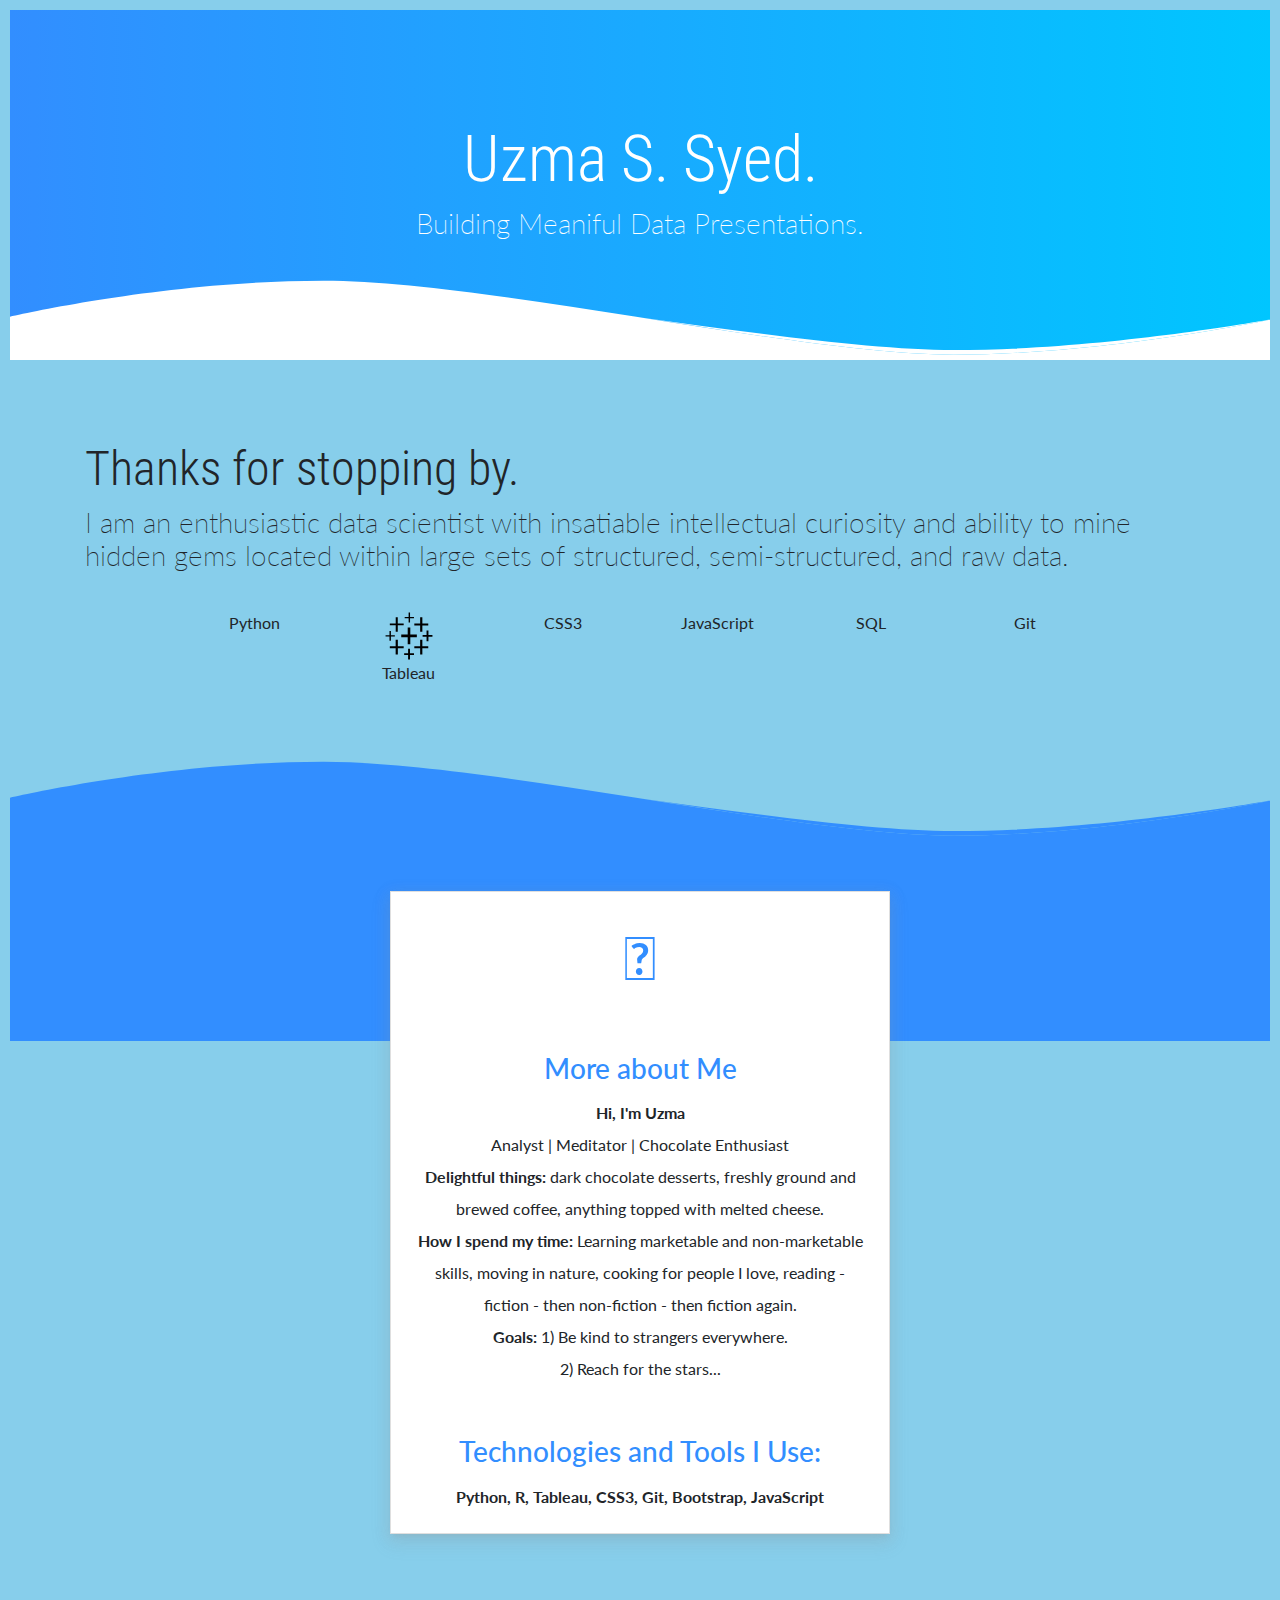
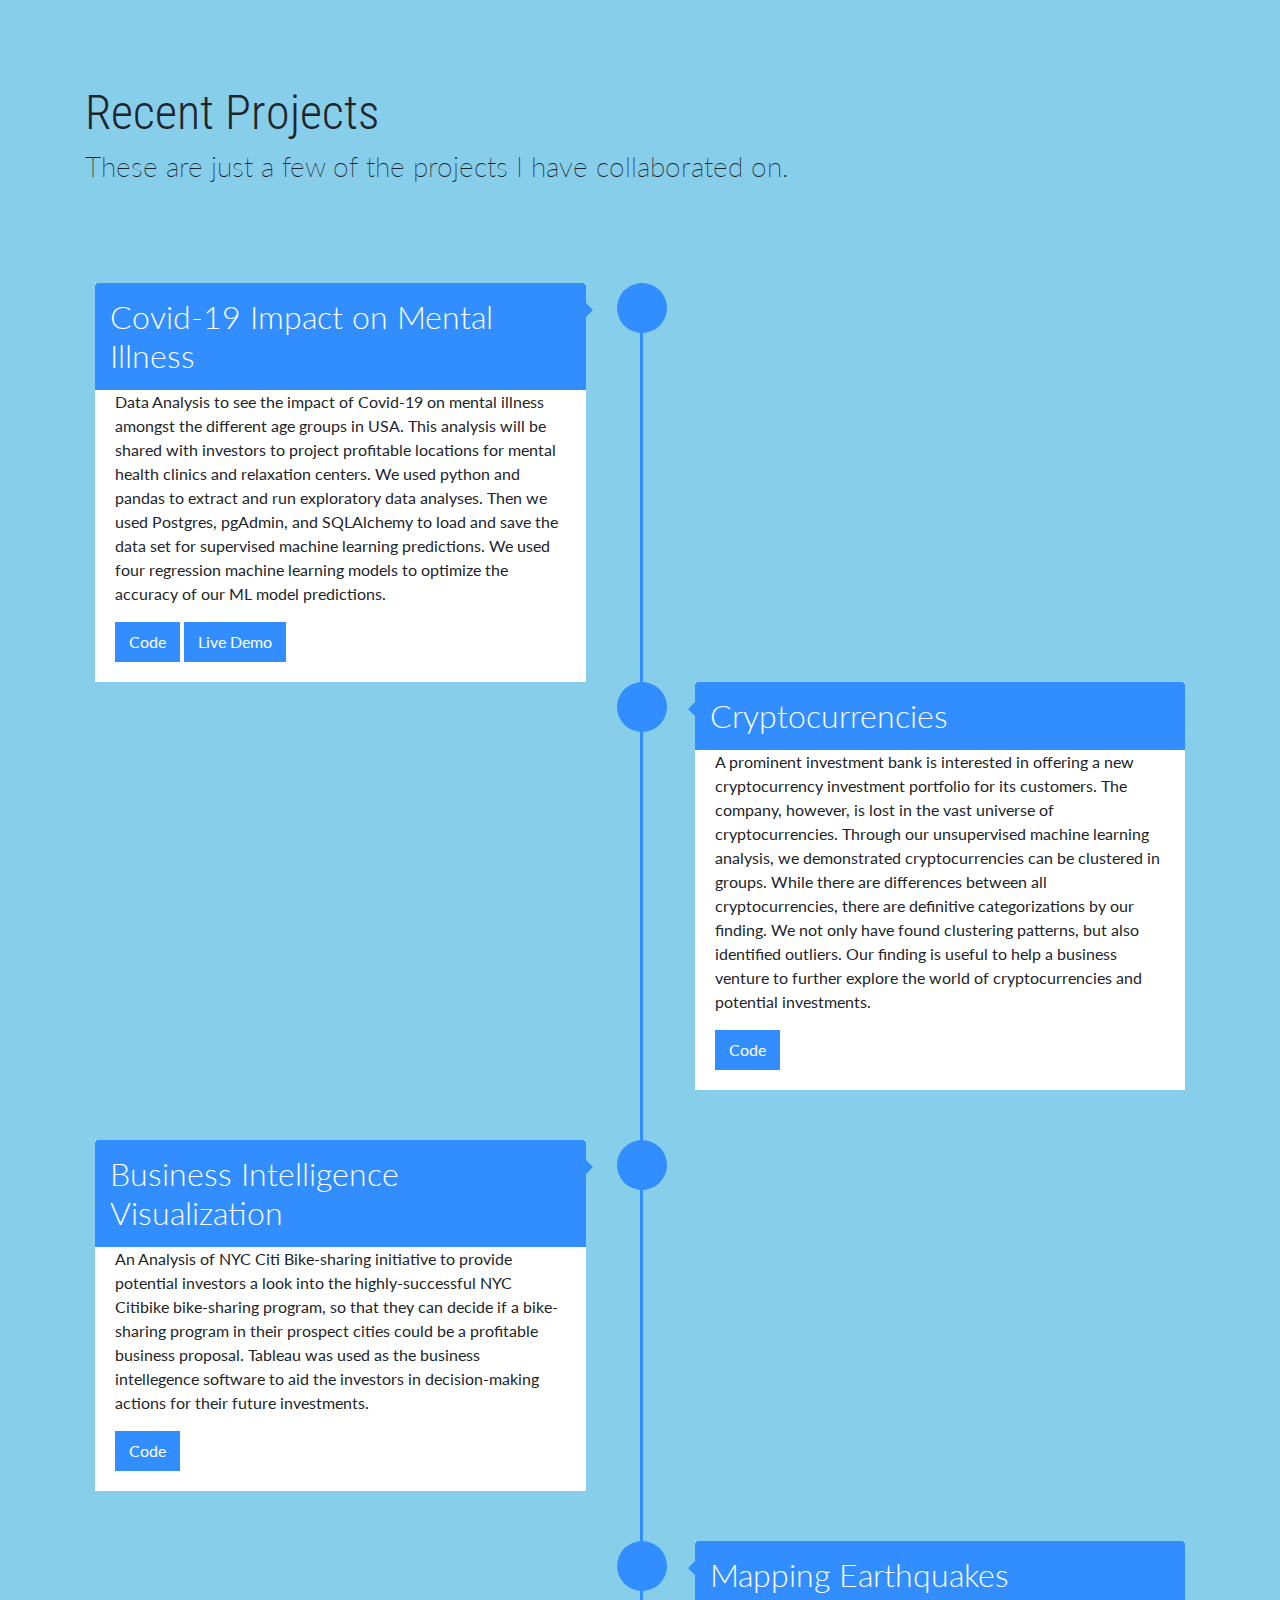
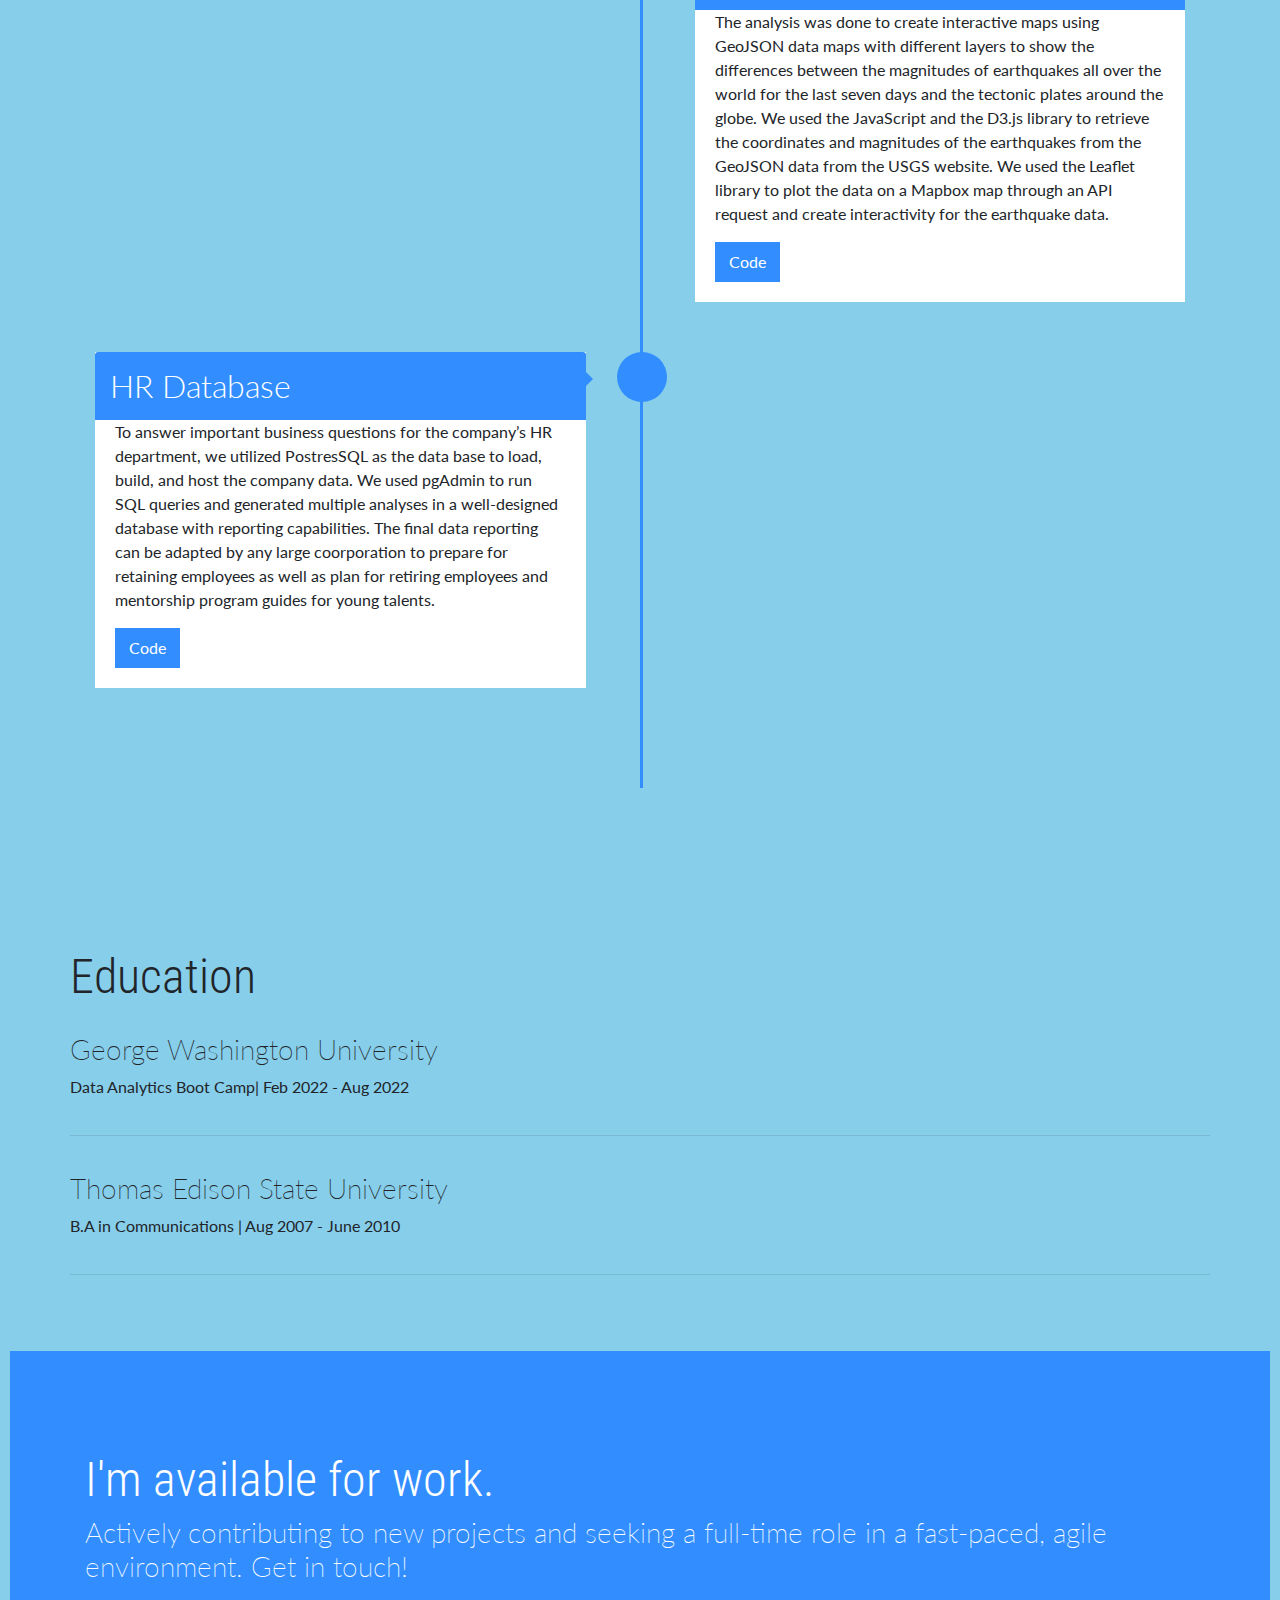
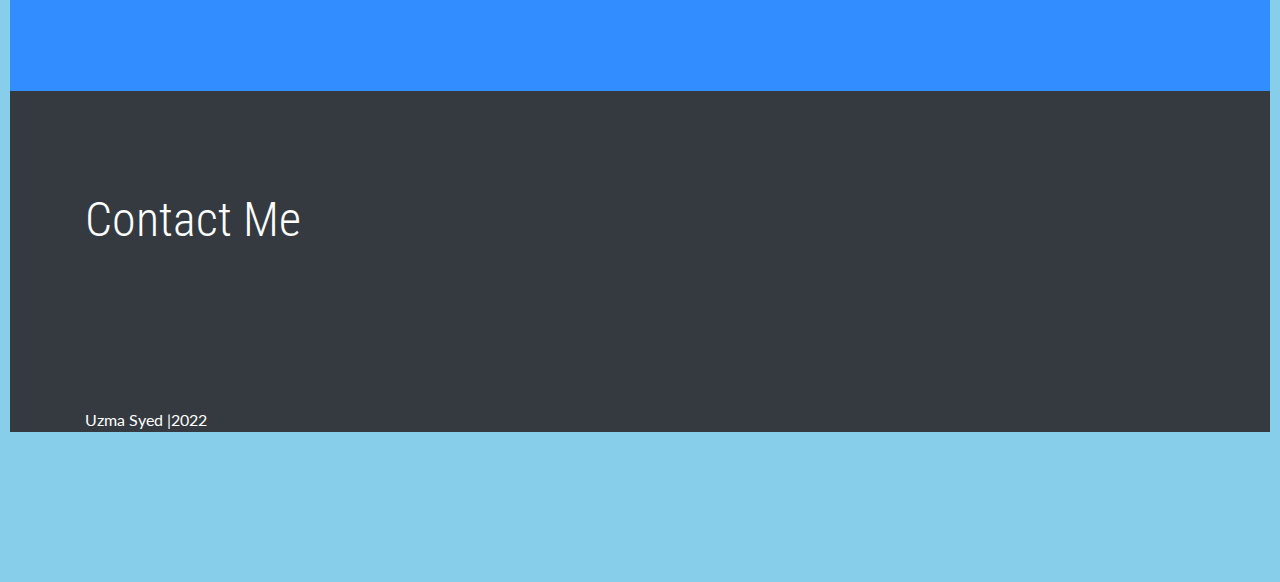
<file: index.html>
<!DOCTYPE html>
<html lang="en">

<head>
    <meta charset="UTF-8">
    <meta name="viewport" content="width=device-width, initial-scale=1.0">
    <meta http-equiv="X-UA-Compatible" content="ie=edge">

    <!-- Google Font -->
    <link href="https://fonts.googleapis.com/css?family=Lato:300,400,700" rel="stylesheet">
    <link href="https://fonts.googleapis.com/css?family=Roboto+Condensed:300,400,700" rel="stylesheet">

    <!-- Bootstrap CSS -->
    <link rel="stylesheet" href="https://stackpath.bootstrapcdn.com/bootstrap/4.3.1/css/bootstrap.min.css"
        integrity="sha384-ggOyR0iXCbMQv3Xipma34MD+dH/1fQ784/j6cY/iJTQUOhcWr7x9JvoRxT2MZw1T" crossorigin="anonymous" />

    <!-- Font Awesome -->
    <link rel="stylesheet" href="https://use.fontawesome.com/releases/v5.8.1/css/all.css"
        integrity="sha384-50oBUHEmvpQ+1lW4y57PTFmhCaXp0ML5d60M1M7uH2+nqUivzIebhndOJK28anvf" crossorigin="anonymous" />

    <!-- Custom styles for this template -->
    <link href="assets/css/app.css" rel="stylesheet" />
    <title>Uzma Sadaf Syed | Portfolio</title>
</head>

<body>

    <header>
        <div class="wave">
            <div class="container header-container">
                <h1 class="name">Uzma S. Syed.</h1>
                <h3 class="subtitle text-center">Building Meaniful Data Presentations.</h3>
                <!-- <img src="assets/images/student.png" class="boy" alt="boy image" /> -->
            </div>
        </div>
        <div class="wave-svg">
            <svg xmlns="http://www.w3.org/2000/svg" fill="#fff" opacity="1" width="100%" height="80"
                preserveAspectRatio="none" viewBox="0 0 1600 200">
                <path d="M-8,95.3C-8,95.3,189,2,398,2s604,184.7,800,184.7s412-91.4,412-91.4V271H-8V95.3z" />
                <path
                    d="M1610,95.3c0,0-216,80-412,80c-98,0-245.8-40.5-395.1-80.9c149.4,46.2,297.1,92.3,395.1,92.3C1394,186.7,1610,95.3,1610,95.3z" />
            </svg>
        </div>
    </header>

    <section class="container">
        <h1 class="title">Thanks for stopping by.
        </h1>
        <h3 class="subtitle">I am an enthusiastic data scientist with insatiable intellectual curiosity and ability to mine hidden gems located within large sets of structured, semi-structured, and raw data.
             </h3>
    </section>


    <section class="container skill-container">
        <div class="row">
            <div class="col-md-10 offset-md-1">

                <div class="row text-center">
                    <div class="col">
                        <div class="skill-bar-title">
                             <!-- <i class="fab fa-node fa-3x"></i> -->
                             <i class='fab fa-python' style='font-size:50px'></i>
                             <p>Python</p>
                        </div>
                    </div>

                    <div class="col">
                        <div class="skill-bar-title">
                             <!-- <i class="fab fa-node fa-3x"></i> -->
                             <!-- <i class='fab fa-python' style='font-size:50px'></i> -->
                             <svg xmlns="http://www.w3.org/2000/svg" viewBox="0 0 512 512" id="IconChangeColor" height="50" width="60"><path d="M242.69,340.3h26.62V267.7h67V241.88h-67v-72.6H242.69v72.6H176.54V267.7h66.15Z" id="mainIconPathAttribute"></path><path d="M119.26,445.18h22.59V380.64h59.7V360.47h-59.7V295.13H119.26v65.34H59.56v20.17h59.7Z" id="mainIconPathAttribute"></path><path d="M370.15,212h22.59V147.5h60.5V128.13h-60.5V62.79H370.15v65.34h-59.7V147.5h59.7Z" id="mainIconPathAttribute"></path><path d="M246.72,496h19.36V450h41.15V433.08H266.08v-46H246.72v46H206.39V450h40.33Z" id="mainIconPathAttribute"></path><path d="M120.07,212h21V146.69h60.51V128.13H141V62.79h-21v65.34H59.56v18.56h60.51Z" id="mainIconPathAttribute"></path><path d="M435.72,308.84h19.36V263.66H496V245.92H455.08V200.74H435.72v45.18H395.39v17.74h40.33Z" id="mainIconPathAttribute"></path><path fill-rule="evenodd" d="M370.15,445.18h22.59V380.64h60.5V360.47h-60.5V295.13H370.15v65.34h-59.7v20.17h59.7Z" id="mainIconPathAttribute"></path><path d="M307,74.08V60.37H266.66V16H252.14V60.37H211.81V74.08h40.33v44.37h14.52V74.08ZM56.11,305.61H70.63V261.24H111V247.53H70.63V204H56.11v43.56H16v14.52L56.11,262Z" id="mainIconPathAttribute"></path></svg>
                             <p>Tableau</p>
                        </div>
                    </div>

                    <div class="col">
                        <div class="skill-bar-title">
                            <i class="fab fa-css3-alt fa-3x"></i>
                            <p>CSS3</p>
                        </div>
                    </div>
                    <div class="col">
                        <div class="skill-bar-title">
                            <i class="fab fa-js-square fa-3x"></i>
                            <p>JavaScript</p>
                        </div>
                    </div>
                    <div class="col">
                        <div class="skill-bar-title">
                            <i class="fa fa-database" style='font-size:50px'></i>
                            <p>SQL</p>
                        </div>
                    </div>
                    <div class="col">
                        <div class="skill-bar-title">
                            <i class="fab fa-git fa-3x"></i>
                            <p>Git</p>
                        </div>
                    
                    </div>
                </div>
            </div>
        </div>

    </section>

    <div class="wave-svg-color">
        <svg xmlns="http://www.w3.org/2000/svg" fill="#328eff" opacity="1" width="100%" height="80"
            preserveAspectRatio="none" viewBox="0 0 1600 200">
            <path d="M-8,95.3C-8,95.3,189,2,398,2s604,184.7,800,184.7s412-91.4,412-91.4V271H-8V95.3z" />
            <path
                d="M1610,95.3c0,0-216,80-412,80c-98,0-245.8-40.5-395.1-80.9c149.4,46.2,297.1,92.3,395.1,92.3C1394,186.7,1610,95.3,1610,95.3z" />
        </svg>
    </div>

    <section class="container-color">
    </section>
    <section class="container">
        <div class="card custom-card">
            <div class="card-body">
                <span class="card-icon">
                    <!-- <i class="fas fa-code"></i> -->
                    <i style="font-size:60px" class="fa">&#xf2bb;</i>
                </span>
                <h3 class="card-title">More about Me</h3>
                <p class="card-text"><b>Hi, I'm Uzma</b><br>

                    Analyst | Meditator | Chocolate Enthusiast<br>

                    
                    <b>Delightful things:</b>

                    dark chocolate desserts, freshly ground and brewed coffee, anything topped with melted cheese.<br>

                    
                    <b>How I spend my time:</b>

                    Learning marketable and non-marketable skills, moving in nature, cooking for people I love, reading - fiction - then non-fiction - then fiction again.<br>

                    
                    <b>Goals:</b>
                    
                    1) Be kind to strangers everywhere.<br>
                    2) Reach for the stars...<br>
                    
                     </p>
                <h3 class="card-title">
                    Technologies and Tools I Use:
                </h3>
                <p class="card-text">
                    <b>Python, R, Tableau, CSS3, Git, Bootstrap, JavaScript</b>
                </p>
            </div>
        </div>
    </section>





    <!-- TIMELINE -->
    <section class="container">
        <h1 class="title">Recent Projects</h1>
        <h3 class="subtitle">These are just a few of the projects I have collaborated on.</h3>
    </section>


    <div class="container">
        <div id="timeline">
            <div class="timeline-item">
                <div class="timeline-icon">
                    <i class="fas fa-star fa-align"></i>

                </div>
                <div class="timeline-content">
                    <h2>Covid-19 Impact on Mental Illness </h2>
                    <p>
                        Data Analysis to see the impact of Covid-19 on mental illness amongst the different age groups in USA. This analysis will be shared with investors to project profitable locations for mental health clinics and relaxation centers.  We used python and pandas to extract and run exploratory data analyses.  Then we used  Postgres, pgAdmin, and SQLAlchemy to load and save the data set for supervised machine learning predictions.  We used four regression machine learning models to optimize the accuracy of our ML model predictions.  
                    </p>
                    <a href="https://github.com/ussyed11/Covid-19-Impact-on-Mental-Illness-in-USA.git" class="btn"><i class="fab fa-github"></i> Code</a>
                    <a href="https://docs.google.com/presentation/d/1_zVBD73PyOs1N2mNhKlbCsAn87KuRsS9ESyjFUSO0Zo/edit" class="btn"><i class="fas fa-tv"></i> Live Demo</a>
                </div>
                
            <div class="timeline-item">
                <div class="timeline-icon">
                    <i class="fas fa-star fa-align"></i>

                </div>
                <div class="timeline-content right">
                    <h2>Cryptocurrencies</h2>
                    <p>
                        A prominent investment bank is interested in offering a new cryptocurrency investment portfolio for its customers. The company, however, is lost in the vast universe of cryptocurrencies. Through our unsupervised machine learning analysis, we demonstrated cryptocurrencies can be clustered in groups. While there are differences between all cryptocurrencies, there are definitive categorizations by our finding. We not only have found clustering patterns, but also identified outliers. Our finding is useful to help a business venture to further explore the world of cryptocurrencies and potential investments.
                    </p>
                    <a href="https://github.com/ussyed11/Cryptocurrencies.git" class="btn"><i class="fab fa-github"></i> Code </a>
                    
                </div>
            </div>

            <div class="timeline-item">
                <div class="timeline-icon">
                    <i class="fas fa-star fa-align"></i>

                </div>
                <div class="timeline-content">
                    <h2>Business Intelligence Visualization</h2>
                    <p>
                        An Analysis of NYC Citi Bike-sharing initiative to provide potential investors a look into the highly-successful NYC Citibike bike-sharing program, so that they can decide if a bike-sharing program in their prospect cities could be a profitable business proposal. Tableau was used as the business intellegence software to aid the investors  in decision-making actions for their future investments.
                    </p>
                    <a href="https://github.com/ussyed11/bikesharing.git" class="btn"><i class="fab fa-github"></i> Code</a>
        
                </div>
            </div>

            <div class="timeline-item">
                <div class="timeline-icon">
                    <i class="fas fa-star fa-align"></i>
                </div>
                <div class="timeline-content right">
                    <h2>Mapping Earthquakes</h2>
                    <p>
                        The analysis was done to create interactive maps using GeoJSON data maps with different layers to show the differences between the magnitudes of earthquakes all over the world for the last seven days and the tectonic plates around the globe.  We used the JavaScript and the D3.js library to retrieve the coordinates and magnitudes of the earthquakes from the GeoJSON data from the USGS website. We used the Leaflet library to plot the data on a Mapbox map through an API request and create interactivity for the earthquake data.
                    </p>
                    <a href="https://github.com/ussyed11/Mapping_Earthquakes.git" class="btn"><i class="fab fa-github"></i> Code</a>
                    

                </div>
            </div>

            <div class="timeline-item">
                <div class="timeline-icon">
                    <i class="fas fa-star fa-align"></i>

                </div>
                <div class="timeline-content">
                    <h2>HR Database</h2>
                    <p>
                        To answer important business questions for the company’s HR department, we utilized PostresSQL as the data base to load, build, and host the company data. We used pgAdmin to run SQL queries and generated multiple analyses in a well-designed database with reporting capabilities. The final data reporting can be adapted by any large coorporation to prepare for retaining employees as well as plan for retiring employees and mentorship program guides for young talents.
                    </p>
                    <a href="https://github.com/ussyed11/HR-Analysis.git" class="btn"><i class="fab fa-github"></i> Code</a>
                    
                </div>
            </div>
                </div>
            </div>
        </div>
    </div>
  <!-- EDUCATION -->
    <section class="container education-container">
        <h1 class="title">Education </h1>
        <article class="education-item">
            <h3 class="subtitle">George Washington University</h3>
            <span class="text">Data Analytics Boot Camp| Feb 2022 - Aug 2022 </span>
        </article>
        <hr />
        <article class="education-item">
            <h3 class="subtitle">Thomas Edison State University</h3>
            <span class="text">B.A in Communications | Aug 2007 - June 2010</span>
        </article>
        <hr />
    



    </section>

    <!-- AVAILABLE FOR WORK -->
    <section class="container-color">
        <div class="container">
            <h1 class="title">I'm available for work.
            </h1>
            <h3 class="subtitle">Actively contributing to new projects and seeking a full-time role in a fast-paced,
                agile environment. Get in touch!</h3>
        </div>
    </section>

    <!-- FOOTER -->
    <section class="container-dark">
        <div class="container">
            <h1>Contact Me</h1>
            <h3 class="intro subtitle">
                <a href="https://www.linkedin.com/in/uzma-syed11/" class="social-icon"><i class="fab fa-linkedin"></i></a>
                <a href="https://github.com/ussyed11" class="social-icon"><i class="fab fa-github"></i></a>
                <a href="mailto:uzsasyed@gmail.com" class="social-icon"><i class="fas fa-envelope"></i></a>
            </h3>
        </div>
    </section>

    <footer>
        <div class="container">
            Uzma Syed |2022

        </div>
    </footer>


    <script src="https://code.jquery.com/jquery-3.3.1.slim.min.js"
        integrity="sha384-q8i/X+965DzO0rT7abK41JStQIAqVgRVzpbzo5smXKp4YfRvH+8abtTE1Pi6jizo"
        crossorigin="anonymous"></script>
    <script src="https://cdnjs.cloudflare.com/ajax/libs/popper.js/1.14.6/umd/popper.min.js"
        integrity="sha384-wHAiFfRlMFy6i5SRaxvfOCifBUQy1xHdJ/yoi7FRNXMRBu5WHdZYu1hA6ZOblgut"
        crossorigin="anonymous"></script>
    <script src="https://stackpath.bootstrapcdn.com/bootstrap/4.2.1/js/bootstrap.min.js"
        integrity="sha384-B0UglyR+jN6CkvvICOB2joaf5I4l3gm9GU6Hc1og6Ls7i6U/mkkaduKaBhlAXv9k"
        crossorigin="anonymous"></script>
    <script src="assets/js/app.js"></script>
</body>

</html>
</file>
<file: assets/css/app.css>
html, body {
  font-family: 'Lato', sans-serif;
  margin: 5px;
  padding-bottom: 70px;
  background-color: skyblue;
}

h1 {
  font-size:3em;
  font-family: 'Roboto Condensed', sans-serif;
  font-weight: 300;
}

.name {
  font-size:4em;
  font-family: 'Roboto Condensed', sans-serif;
  font-weight: 300;
}

footer {
  background-color: #343a40;
  color: #fff;
  display: flex;
  align-items: flex-start;
}

footer a {
  color: #fff;
}

.header-container {
  display: flex;
  align-items: center;
  flex-direction: column;
}

.wave {
  background: linear-gradient(to left, #00c6ff, #328eff);
  min-height: 350px;
  color: #fff;
  display: flex;
  flex-direction: column;
  justify-content: center;
  align-items: center;
}

.wave-svg{
  width: 100%;
  transform: translateY(-80px);
}

.wave-svg-secondary{
  width: 100%;
}

.wave-svg-color {
  margin-top: 30px;
}

.custom-card {
  transform: translateY(-150px);
  text-align: center;
  width:500px;
  max-width: 90%;
  margin: 0 auto;
  
}

.card {
  border-radius: 0;
  box-shadow:0 8px 17px 2px rgba(152,152,152,0.14),0 3px 14px 2px rgba(152,152,152,0.12),0 5px 5px -3px rgba(152,152,152,0.2);
}

.education-container {
  padding: 60px 0;
}

.education-item {
  padding: 20px 0;
}

.container-color, .container-dark {
  padding: 100px 0;
  color: #fff;
}

.container-color {
  background-color: #328eff;
}

.container-dark {
  background-color: #343a40;
}

.card-title {
  margin-top: 50px;
  color: #328eff;
  text-align: center;
}

.card-text {
  line-height: 2;
}

.card-icon{
  color: #328eff;
  font-size: 50px;
}

.subtitle {
    font-weight: 200;
}
.boy {
    display: block;
    height: 200px;
    margin-top: 50px;
}

.start-project-card {
    min-height: 200px;
    width: 100%;
}

.card-flex{
    display: flex;
    align-items: flex-start;
    justify-content: center;
    flex-direction: column;
}

.social-icon {
    color: #fff;
    font-size: 36px;
    margin-right: 40px;
}

.skill-container{
    padding: 30px;
}

.fa-align {
  margin: auto;
  color: #fff;
} 

#timeline .timeline-item:after, #timeline .timeline-item:before {
	 content: '';
	 display: block;
	 width: 100%;
	 clear: both;
}
 
 #timeline {
	 width: 100%;
	 margin: 100px auto;
	 position: relative;
	 padding: 0 10px;
	 transition: all 0.4s ease;
}
 #timeline:before {
	 content: "";
	 width: 3px;
	 height: 100%;
	 background: #328eff;
	 left: 50%;
	 top: 0;
	 position: absolute;
}
 #timeline:after {
	 content: "";
	 clear: both;
	 display: table;
	 width: 100%;
}
 #timeline .timeline-item {
	 margin-bottom: 50px;
	 position: relative;
}
 #timeline .timeline-item .timeline-icon {
	 background: #328eff;
	 width: 50px;
	 height: 50px;
	 position: absolute;
	 top: 0;
	 left: 50%;
	 overflow: hidden;
	 margin-left: -23px;
	 border-radius: 50%;
}
 #timeline .timeline-item .timeline-icon {
	 display:flex;
}
 #timeline .timeline-item .timeline-content {
	 width: 45%;
	 background: #fff;
	 padding: 20px;
	 border-radius: 0;
	 transition: all 0.3s ease;
}
 #timeline .timeline-item .timeline-content h2 {
	 padding: 15px;
	 background: #328eff;
	 color: #fff;
	 margin: -20px -20px 0 -20px;
	 font-weight: 300;
	 -webkit-border-radius: 3px 3px 0 0;
	 -moz-border-radius: 3px 3px 0 0;
	 -ms-border-radius: 3px 3px 0 0;
	 border-radius: 3px 3px 0 0;
}
 #timeline .timeline-item .timeline-content:before {
	 content: '';
	 position: absolute;
	 left: 45%;
	 top: 20px;
	 width: 0;
	 height: 0;
	 border-top: 7px solid transparent;
	 border-bottom: 7px solid transparent;
	 border-left: 7px solid #328eff;
}
 #timeline .timeline-item .timeline-content.right {
	 float: right;
}
 #timeline .timeline-item .timeline-content.right:before {
	 content: '';
	 right: 45%;
	 left: inherit;
	 border-left: 0;
	 border-right: 7px solid #328eff;
}
 .btn {
	 background-color: #328eff;
   border: 2px solid #328eff;
   color: #fff;
   border-radius: 0;

}

 @media screen and (max-width: 768px) {
	 #timeline {
		 margin: 30px;
		 padding: 0px;
		 width: 90%;
	}
	 #timeline:before {
		 left: 0;
	}
	 #timeline .timeline-item .timeline-content {
		 width: 90%;
		 float: right;
	}
	 #timeline .timeline-item .timeline-content:before, #timeline .timeline-item .timeline-content.right:before {
		 left: 10%;
		 margin-left: -6px;
		 border-left: 0;
		 border-right: 7px solid #328eff;
	}
	 #timeline .timeline-item .timeline-icon {
		 left: 0;
	}
}
 


.modal {
  position: fixed;
  top: 0;
  right: 0;
  bottom: 0;
  left: 0;
  overflow: hidden;
}

.modal-dialog {
  position: fixed;
  margin: 0;
  min-width: 100%;
  height: 100%;
  padding: 0;
}

.modal-content {
  position: absolute;
  top: 0;
  right: 0;
  bottom: 0;
  left: 0;
  border-radius: 0;
  box-shadow: none;
}

.modal-header {
  position: absolute;
  top: 0;
  right: 0;
  left: 0;
  height: 50px;
  padding: 10px;
  background: #328eff;
  border: 0;
  border-radius: 0;
}

.modal-title {
  font-weight: 300;
  font-size: 2em;
  color: #fff;
  line-height: 30px;
}

.modal-body {
  position: absolute;
  top: 50px;
  bottom: 60px;
  width: 100%;
  font-weight: 300;
  overflow: auto;
}

.modal-footer {
  position: absolute;
  right: 0;
  bottom: 0;
  left: 0;
  height: 60px;
  padding: 10px;
  background: #f1f3f5;
}
</file>
